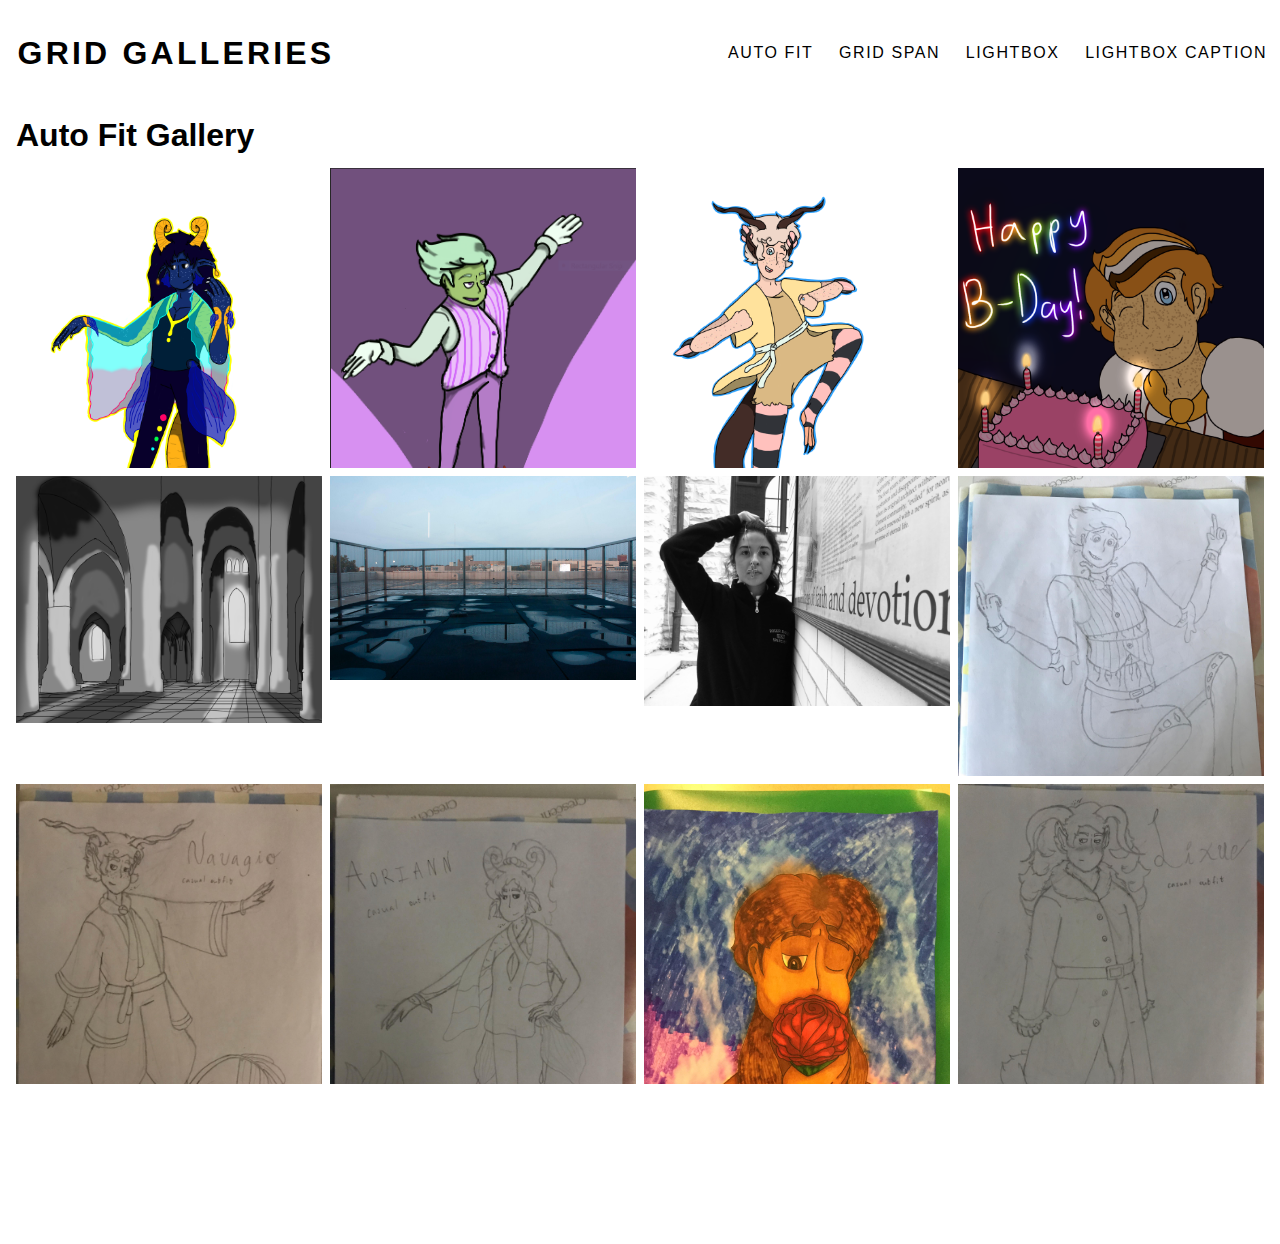
<file: index.html>
<!DOCTYPE html>
<html lang="en">
<head>
    <meta charset="UTF-8">
    <meta name="viewport" content="width=device-width, initial-scale=1.0">
    <link rel="stylesheet" href="css/styles.css">
    <title>Grid Gallery</title>
</head>
<body>
    <header>
        <nav class="header-nav">
              <h1 class="logo"><a href="index.html">Grid Galleries</a></h1>
              <ul class="nav-menu">
                    <li class="nav-item"><a href="index.html">Auto Fit</a></li>
                    <li class="nav-item"><a href="grid-span.html">Grid Span</a></li>
                    <li class="nav-item"><a href="lightbox.html">Lightbox</a></li>
                    <li class="nav-item"><a href="lightbox-caption.html">Lightbox Caption</a></li>
                </li>
            </ul>
        </nav>
    </header>
    <main class="gallery-page">
        <h1>Auto Fit Gallery</h1>
        <section class="gallery-auto-fit">
            <div class="gallery-item"><a href="img/gallery css 1.png"><img src="img/gallery css 1.png" alt="A drawing of an ocean dragon character" class="gallery-img"></a></div>
            <div class="gallery-item"><a href="img/gallery css 2.png"><img src="img/gallery css 2.png" alt="A drawing of a confectioner colored in pink and green" class="gallery-img"></a></div>
            <div class="gallery-item"><a href="img/gallery css 3.png"><img src="img/gallery css 3.png" alt="A drawing of a sand dragon character" class="gallery-img"></a></div>
            <div class="gallery-item"><a href="img/gallery css 4.png"><img src="img/gallery css 4.png" alt="A drawing of a baker with a birthday cake" class="gallery-img"></a></div>
            <div class="gallery-item"><a href="img/gallery css 5.png"><img src="img/gallery css 5.png" alt="A drawing of the inside of a church" class="gallery-img"></a></div>
            <div class="gallery-item"><a href="img/gallery css 6.jpg"><img src="img/gallery css 6.jpg" alt="A photo of a fence reflected in puddles" class="gallery-img"></a></div>
            <div class="gallery-item"><a href="img/gallery css 7.jpg"><img src="img/gallery css 7.jpg" alt="A photo of a girl with a cross necklace" class="gallery-img"></a></div>
            <div class="gallery-item"><a href="img/gallery css 8.jpg"><img src="img/gallery css 8.jpg" alt="A candy gore-inspired drawing of a cnfectioner" class="gallery-img"></a></div>
            <div class="gallery-item"><a href="img/gallery css 9.jpg"><img src="img/gallery css 9.jpg" alt="A drawing of a sand dragon character in his casual outfit" class="gallery-img"></a></div>
            <div class="gallery-item"><a href="img/gallery css 10.jpg"><img src="img/gallery css 10.jpg" alt="A drawing of an ocean dragon character in his casual outfit" class="gallery-img"></a></div>
            <div class="gallery-item"><a href="img/gallery css 11.JPG"><img src="img/gallery css 11.JPG" alt="A drawing of a character with a rose in the rain" class="gallery-img"></a></div>
            <div class="gallery-item"><a href="img/gallery css 12.jpg"><img src="img/gallery css 12.jpg" alt="A drawing of a snow dragon character in his casual outfit" class="gallery-img"></a></div>
        </section>
    </main>
</body>
</html>
</file>
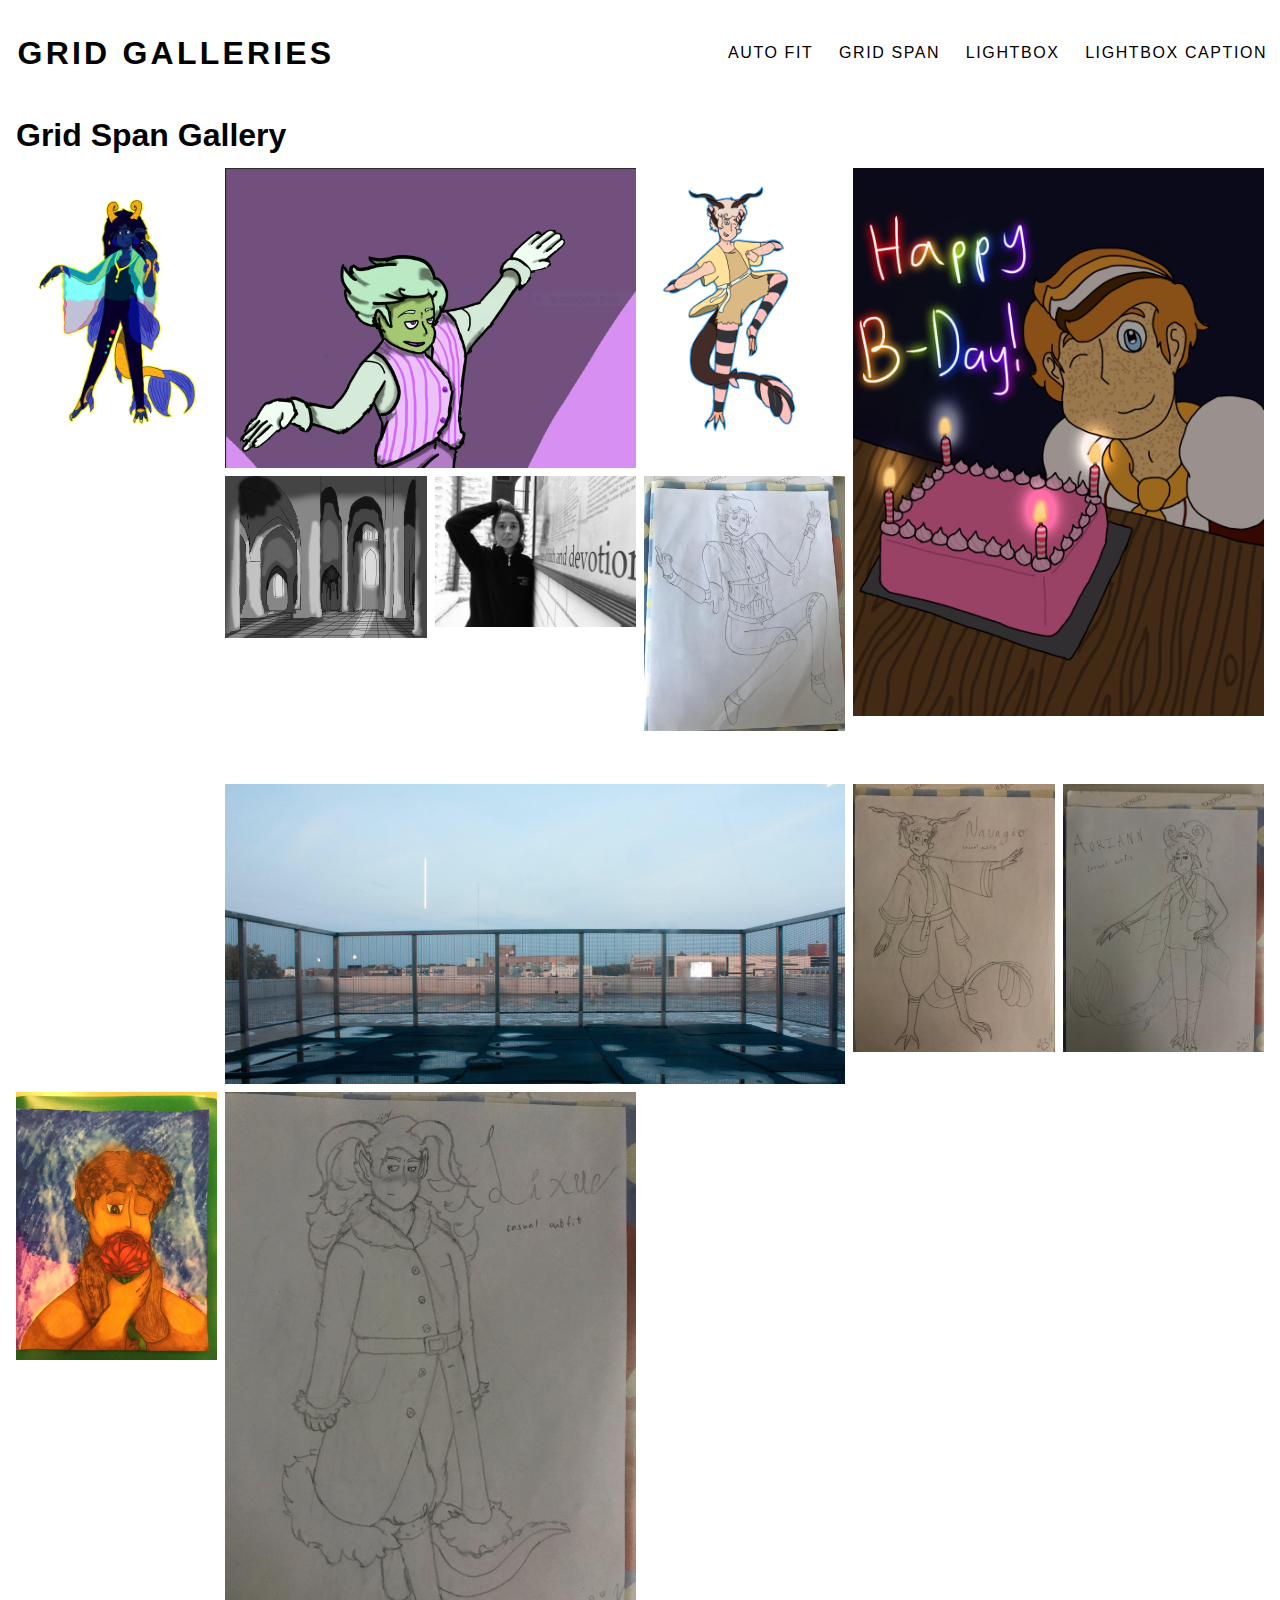
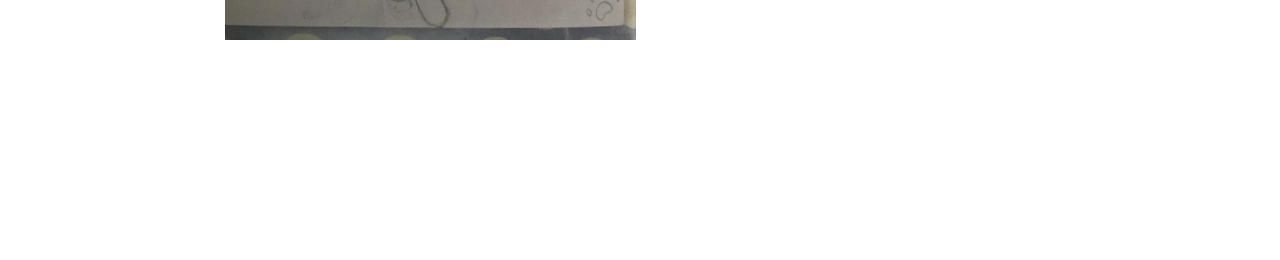
<file: grid-span.html>
<!DOCTYPE html>
<html lang="en">
<head>
    <meta charset="UTF-8">
    <meta name="viewport" content="width=device-width, initial-scale=1.0">
    <link rel="stylesheet" href="css/styles.css">
    <title>Grid Gallery</title>
</head>
<body>
    <header>
        <nav class="header-nav">
              <h1 class="logo"><a href="index.html">Grid Galleries</a></h1>
              <ul class="nav-menu">
                    <li class="nav-item"><a href="index.html">Auto Fit</a></li>
                    <li class="nav-item"><a href="grid-span.html">Grid Span</a></li>
                    <li class="nav-item"><a href="lightbox.html">Lightbox</a></li>
                    <li class="nav-item"><a href="lightbox-caption.html">Lightbox Caption</a></li>
                </li>
            </ul>
        </nav>
    </header>
    <main class="gallery-page">
        <h1>Grid Span Gallery</h1>
        <section class="gallery-span">
            <div class="gallery-item h-3"><a href="img/gallery css 1.png"><img src="img/gallery css 1.png" alt="A drawing of an ocean dragon character" class="gallery-img"></a></div>
            <div class="gallery-item w-2"><a href="img/gallery css 2.png"><img src="img/gallery css 2.png" alt="A drawing of a confectioner colored in pink and green" class="gallery-img"></a></div>
            <div class="gallery-item"><a href="img/gallery css 3.png"><img src="img/gallery css 3.png" alt="A drawing of a sand dragon character" class="gallery-img"></a></div>
            <div class="gallery-item h-2 w-2"><a href="img/gallery css 4.png"><img src="img/gallery css 4.png" alt="A drawing of a baker with a birthday cake" class="gallery-img"></a></div>
            <div class="gallery-item"><a href="img/gallery css 5.png"><img src="img/gallery css 5.png" alt="A drawing of the inside of a church" class="gallery-img"></a></div>
            <div class="gallery-item w-3"><a href="img/gallery css 6.jpg"><img src="img/gallery css 6.jpg" alt="A photo of a fence reflected in puddles" class="gallery-img"></a></div>
            <div class="gallery-item"><a href="img/gallery css 7.jpg"><img src="img/gallery css 7.jpg" alt="A photo of a girl with a cross necklace" class="gallery-img"></a></div>
            <div class="gallery-item"><a href="img/gallery css 8.jpg"><img src="img/gallery css 8.jpg" alt="A candy gore-inspired drawing of a cnfectioner" class="gallery-img"></a></div>
            <div class="gallery-item h-2"><a href="img/gallery css 9.jpg"><img src="img/gallery css 9.jpg" alt="A drawing of a sand dragon character in his casual outfit" class="gallery-img"></a></div>
            <div class="gallery-item"><a href="img/gallery css 10.jpg"><img src="img/gallery css 10.jpg" alt="A drawing of an ocean dragon character in his casual outfit" class="gallery-img"></a></div>
            <div class="gallery-item"><a href="img/gallery css 11.JPG"><img src="img/gallery css 11.JPG" alt="A drawing of a character with a rose in the rain" class="gallery-img"></a></div>
            <div class="gallery-item h-2 w-2"><a href="img/gallery css 12.jpg"><img src="img/gallery css 12.jpg" alt="A drawing of a snow dragon character in his casual outfit" class="gallery-img"></a></div>
        </section>
    </main>
</body>
</html>
</file>
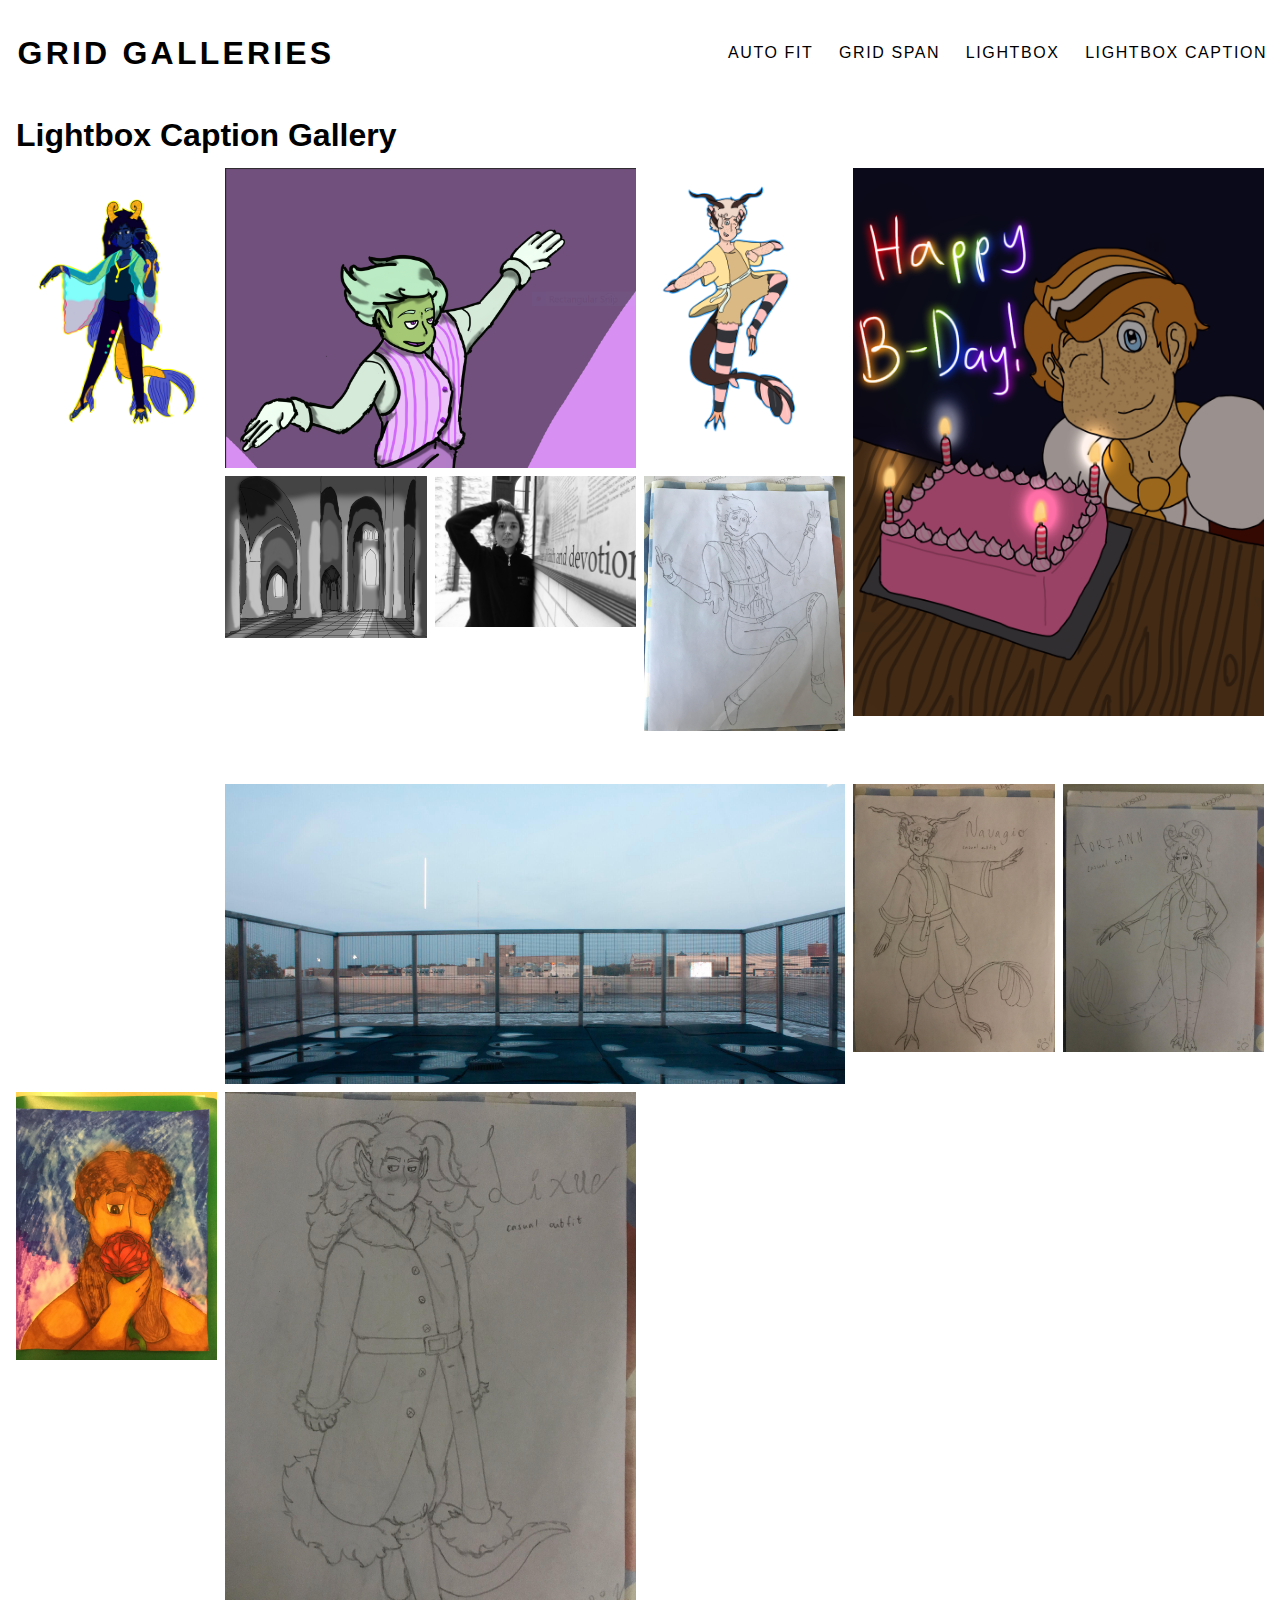
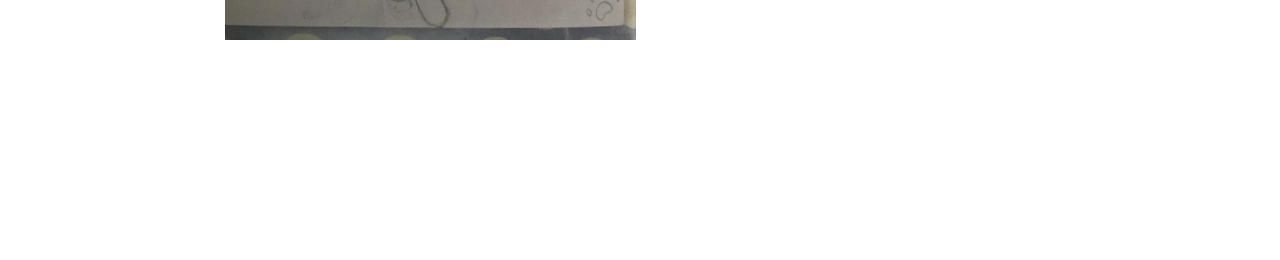
<file: lightbox-caption.html>
<!DOCTYPE html>
<html lang="en">
<head>
    <meta charset="UTF-8">
    <meta name="viewport" content="width=device-width, initial-scale=1.0">
    <link rel="stylesheet" href="css/styles.css">
    <link rel="stylesheet" href="css/glightbox.min.css">
    <title>Grid Gallery</title>
</head>
<body>
    <header>
        <nav class="header-nav">
              <h1 class="logo"><a href="index.html">Grid Galleries</a></h1>
              <ul class="nav-menu">
                    <li class="nav-item"><a href="index.html">Auto Fit</a></li>
                    <li class="nav-item"><a href="grid-span.html">Grid Span</a></li>
                    <li class="nav-item"><a href="lightbox.html">Lightbox</a></li>
                    <li class="nav-item"><a href="lightbox-caption.html">Lightbox Caption</a></li>
                </li>
            </ul>
        </nav>
    </header>
    <main class="gallery-page">
        <h1>Lightbox Caption Gallery</h1>
        <section class="gallery-span">
            <div class="gallery-item h-3"><a href="img/gallery css 1.png" class="glightbox" data-glightbox="title: Adriann; description: Ocean dragon heehee"><img src="img/gallery css 1.png" alt="A drawing of an ocean dragon character" class="gallery-img"></a></div>
            <div class="gallery-item w-2"><a href="img/gallery css 2.png" class="glightbox" data-glightbox="title: Mochi Mizuame; description: He will call you a slur"><img src="img/gallery css 2.png" alt="A drawing of a confectioner colored in pink and green" class="gallery-img"></a></div>
            <div class="gallery-item"><a href="img/gallery css 3.png" class="glightbox" data-glightbox="title: Navagio; description: Mister sandman bring me a dream"><img src="img/gallery css 3.png" alt="A drawing of a sand dragon character" class="gallery-img"></a></div>
            <div class="gallery-item h-2 w-2"><a href="img/gallery css 4.png" class="glightbox" data-glightbox="title: Churro; description: this was a birthday gift surprise surprise""><img src="img/gallery css 4.png" alt="A drawing of a baker with a birthday cake" class="gallery-img"></a></div>
            <div class="gallery-item"><a href="img/gallery css 5.png" class="glightbox" data-glightbox="title: Obs Drawing Work; description: my teacher liked it"><img src="img/gallery css 5.png" alt="A drawing of the inside of a church" class="gallery-img"></a></div>
            <div class="gallery-item w-3"><a href="img/gallery css 6.jpg" class="glightbox" data-glightbox="title: Reflections; description: I took this for photography"><img src="img/gallery css 6.jpg" alt="A photo of a fence reflected in puddles" class="gallery-img"></a></div>
            <div class="gallery-item"><a href="img/gallery css 7.jpg" class="glightbox" data-glightbox="title: Conversion; description: I took this for my junior year art class"><img src="img/gallery css 7.jpg" alt="A photo of a girl with a cross necklace" class="gallery-img"></a></div>
            <div class="gallery-item"><a href="img/gallery css 8.jpg" class="glightbox" data-glightbox="title: Mochi u good; description: he need some milk"><img src="img/gallery css 8.jpg" alt="A candy gore-inspired drawing of a cnfectioner" class="gallery-img"></a></div>
            <div class="gallery-item h-2"><a href="img/gallery css 9.jpg" class="glightbox" data-glightbox="title: Casual Navi; description: he's a desert boy"><img src="img/gallery css 9.jpg" alt="A drawing of a sand dragon character in his casual outfit" class="gallery-img"></a></div>
            <div class="gallery-item"><a href="img/gallery css 10.jpg" class="glightbox" data-glightbox="title: Casual Adri; description: swimmer man"><img src="img/gallery css 10.jpg" alt="A drawing of an ocean dragon character in his casual outfit" class="gallery-img"></a></div>
            <div class="gallery-item"><a href="img/gallery css 11.JPG" class="glightbox" data-glightbox="title: Valentino; description: he's literally my favorite character ever"><img src="img/gallery css 11.JPG" alt="A drawing of a character with a rose in the rain" class="gallery-img"></a></div>
            <div class="gallery-item h-2 w-2"><a href="img/gallery css 12.jpg" class="glightbox" data-glightbox="title: Casual Lixue; description: sir???"><img src="img/gallery css 12.jpg" alt="A drawing of a snow dragon character in his casual outfit" class="gallery-img"></a></div>
        </section>
    </main>
    <script src="js/glightbox.min.js"></script>
        <script type="text/javascript">
            const lightbox = GLightbox({ loop: true });
    </script>
</body>
</html>
</file>
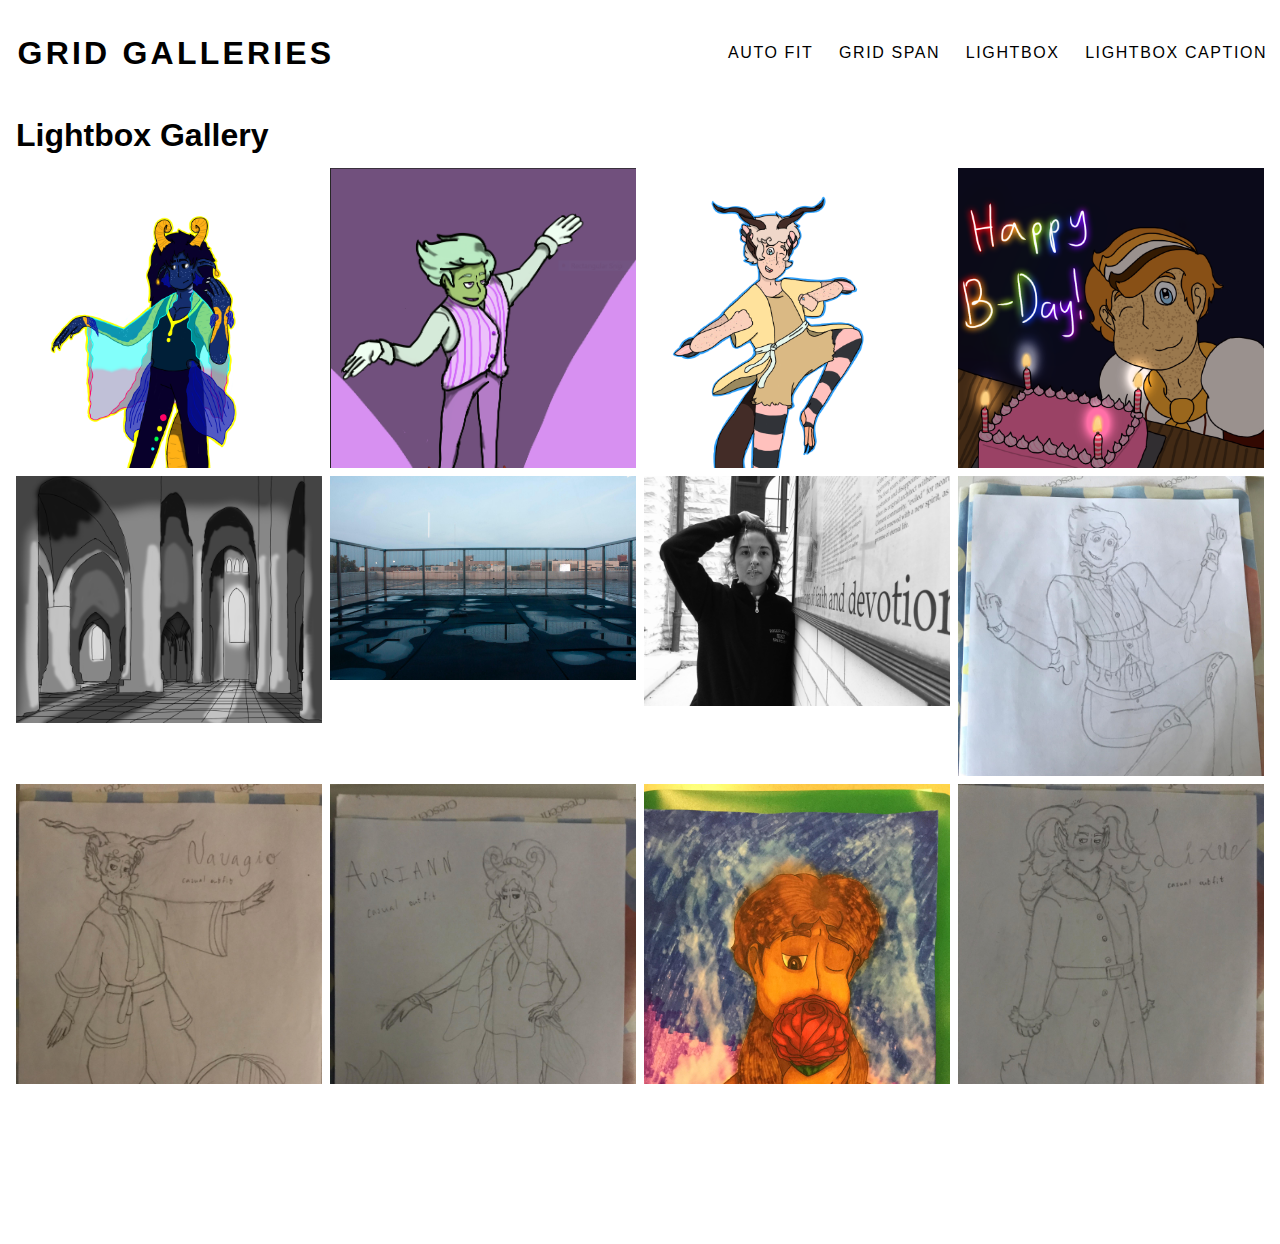
<file: lightbox.html>
<!DOCTYPE html>
<html lang="en">
<head>
    <meta charset="UTF-8">
    <meta name="viewport" content="width=device-width, initial-scale=1.0">
    <link rel="stylesheet" href="css/styles.css">
    <link rel="stylesheet" href="css/glightbox.min.css">
    <title>Grid Gallery</title>
</head>
<body>
    <header>
        <nav class="header-nav">
              <h1 class="logo"><a href="index.html">Grid Galleries</a></h1>
              <ul class="nav-menu">
                    <li class="nav-item"><a href="index.html">Auto Fit</a></li>
                    <li class="nav-item"><a href="grid-span.html">Grid Span</a></li>
                    <li class="nav-item"><a href="lightbox.html">Lightbox</a></li>
                    <li class="nav-item"><a href="lightbox-caption.html">Lightbox Caption</a></li>
                </li>
            </ul>
        </nav>
    </header>
    <main class="gallery-page">
        <h1>Lightbox Gallery</h1>
        <section class="gallery-auto-fit">
            <div class="gallery-item"><a href="img/gallery css 1.png" class="glightbox"><img src="img/gallery css 1.png" alt="A drawing of an ocean dragon character" class="gallery-img"></a></div>
            <div class="gallery-item"><a href="img/gallery css 2.png" class="glightbox"><img src="img/gallery css 2.png" alt="A drawing of a confectioner colored in pink and green" class="gallery-img"></a></div>
            <div class="gallery-item"><a href="img/gallery css 3.png" class="glightbox"><img src="img/gallery css 3.png" alt="A drawing of a sand dragon character" class="gallery-img"></a></div>
            <div class="gallery-item"><a href="img/gallery css 4.png" class="glightbox"><img src="img/gallery css 4.png" alt="A drawing of a baker with a birthday cake" class="gallery-img"></a></div>
            <div class="gallery-item"><a href="img/gallery css 5.png" class="glightbox"><img src="img/gallery css 5.png" alt="A drawing of the inside of a church" class="gallery-img"></a></div>
            <div class="gallery-item"><a href="img/gallery css 6.jpg" class="glightbox"><img src="img/gallery css 6.jpg" alt="A photo of a fence reflected in puddles" class="gallery-img"></a></div>
            <div class="gallery-item"><a href="img/gallery css 7.jpg" class="glightbox"><img src="img/gallery css 7.jpg" alt="A photo of a girl with a cross necklace" class="gallery-img"></a></div>
            <div class="gallery-item"><a href="img/gallery css 8.jpg" class="glightbox"><img src="img/gallery css 8.jpg" alt="A candy gore-inspired drawing of a cnfectioner" class="gallery-img"></a></div>
            <div class="gallery-item"><a href="img/gallery css 9.jpg" class="glightbox"><img src="img/gallery css 9.jpg" alt="A drawing of a sand dragon character in his casual outfit" class="gallery-img"></a></div>
            <div class="gallery-item"><a href="img/gallery css 10.jpg" class="glightbox"><img src="img/gallery css 10.jpg" alt="A drawing of an ocean dragon character in his casual outfit" class="gallery-img"></a></div>
            <div class="gallery-item"><a href="img/gallery css 11.JPG" class="glightbox"><img src="img/gallery css 11.JPG" alt="A drawing of a character with a rose in the rain" class="gallery-img"></a></div>
            <div class="gallery-item"><a href="img/gallery css 12.jpg" class="glightbox"><img src="img/gallery css 12.jpg" alt="A drawing of a snow dragon character in his casual outfit" class="gallery-img"></a></div>
        </section>
    </main>
    <script src="js/glightbox.min.js"></script>
        <script type="text/javascript">
            const lightbox = GLightbox({ loop: true });
    </script>
</body>
</html>
</file>
<file: css/styles.css>
/* basic styles */
html {
  font-size: 100%;
  line-height: 1.5rem;
  box-sizing: border-box;
  font-family: Arial, Helvetica, sans-serif;
  height: 100%;
}

body {
  margin: 0 auto;
  padding: 0;
  height: 100%;
  max-width: 1400px;
}

*,
*::before,
*::after {
  box-sizing: inherit;
}

img {
  width: 100%;
  height: auto;
  display: block;
}

/* Begin Navbar Styles */
.header-nav {
  display: flex;
  flex-wrap: wrap;
  justify-content: center;
  align-items: center;
  line-height: 2rem;
  overflow: hidden;
  margin-bottom: 0.5rem;
  background-color: #fff;
  font-family: Arial, Helvetica, sans-serif;
}

.logo,
.nav-menu {
  text-transform: uppercase;
}
.nav-menu {
  list-style: none;
  display: flex;
  flex-wrap: wrap;
  justify-content: space-evenly;
  align-items: center;
  padding: 0;
  margin: 0;
}

.nav-item {
  flex: 1 0 50%;
  text-align: center;
}

.logo a,
.nav-menu a {
  display: block;
  text-decoration: none;
  letter-spacing: 0.2rem;
  padding: 0.8rem;
  color: #000;
}

.logo a {
  font-weight: bold;
  font-size: 2rem;
}

.logo {
  margin: 0 auto;
}

.nav-menu a {
  letter-spacing: 0.1rem;
  border-bottom: 1px solid #fff;
  transition: all ease 0.2s;
}

.nav-menu a:hover {
  background-color: #fff;
  color: #000;
  transform: none;
  border-bottom: 1px solid black;
  transition: all ease 0.2s;
}

.nav-menu a:active {
  transform: scale(0.9);
}

/* Begin Grid Gallery Styles */
.gallery-page {
  padding: 0 1rem 10rem 1rem;
}

.gallery-auto-fit {
  display: grid;
  grid-template-columns: repeat(auto-fit, minmax(300px, 1fr));
  grid-auto-rows: 300px;
  grid-gap: 0.5rem;
}

.gallery-span {
  display: grid;
  grid-template-columns: 1fr;
  grid-auto-rows: 300px;
  grid-gap: 0.5rem;
  grid-auto-flow: dense;
}

.gallery-item {
  height: 100%;
  width: 100%;
  overflow: hidden;
}

.gallery-img {
  height: 100%
  object-fit: cover;
  transition: 0.5s ease-in-out;
}

.gallery-img:hover {
  transform: scale(1.5);
}

.w-1,
.w-2,
.w-3,
.w-4,
.w-5,
.w-6 {
  grid-column: span 1;
}

.h-1,
.h-2,
.h-3,
.h-4,
.h-5,
.h-6 {
  grid-row: span 1;
}

/* Begin Media Queries for Large Screens */
@media (min-width: 600px) {
  .header-nav {
    line-height: 1.5rem;
  }
  .nav-menu {
    width: 100%;
  }
  .nav-item {
    flex: 1 0 10%;
  }
  /* Grid column and row spans for wider screens */
  .gallery-span {
    grid-template-columns: repeat(auto-fit, minmax(200px, 1fr));
  }
  .w-1 {
    grid-column: span 1;
  }
  .w-2 {
    grid-column: span 2;
  }
  .w-3 {
    grid-column: span 3;
  }
  .w-4 {
    grid-column: span 4;
  }
  .w-5 {
    grid-column: span 5;
  }
  .w-6 {
    grid-column: span 6;
  }
  .h-1 {
    grid-row: span 1;
  }
  .h-2 {
    grid-row: span 2;
  }
  .h-3 {
    grid-row: span 3;
  }
  .h-4 {
    grid-row: span 4;
  }
  .h-5 {
    grid-row: span 5;
  }
  .h-6 {
    grid-row: span 6;
  }
}

@media (min-width: 900px) {
  .header-nav {
    justify-content: space-between;
    padding: 1rem 0;
    margin: 1rem auto 2rem auto;
    line-height: 1rem;
  }
  .nav-item {
    white-space: nowrap;
  }
  .nav-menu {
    width: auto;
  }
  .logo {
    margin: 0 0 0 0.3rem;
  }
}
</file>
